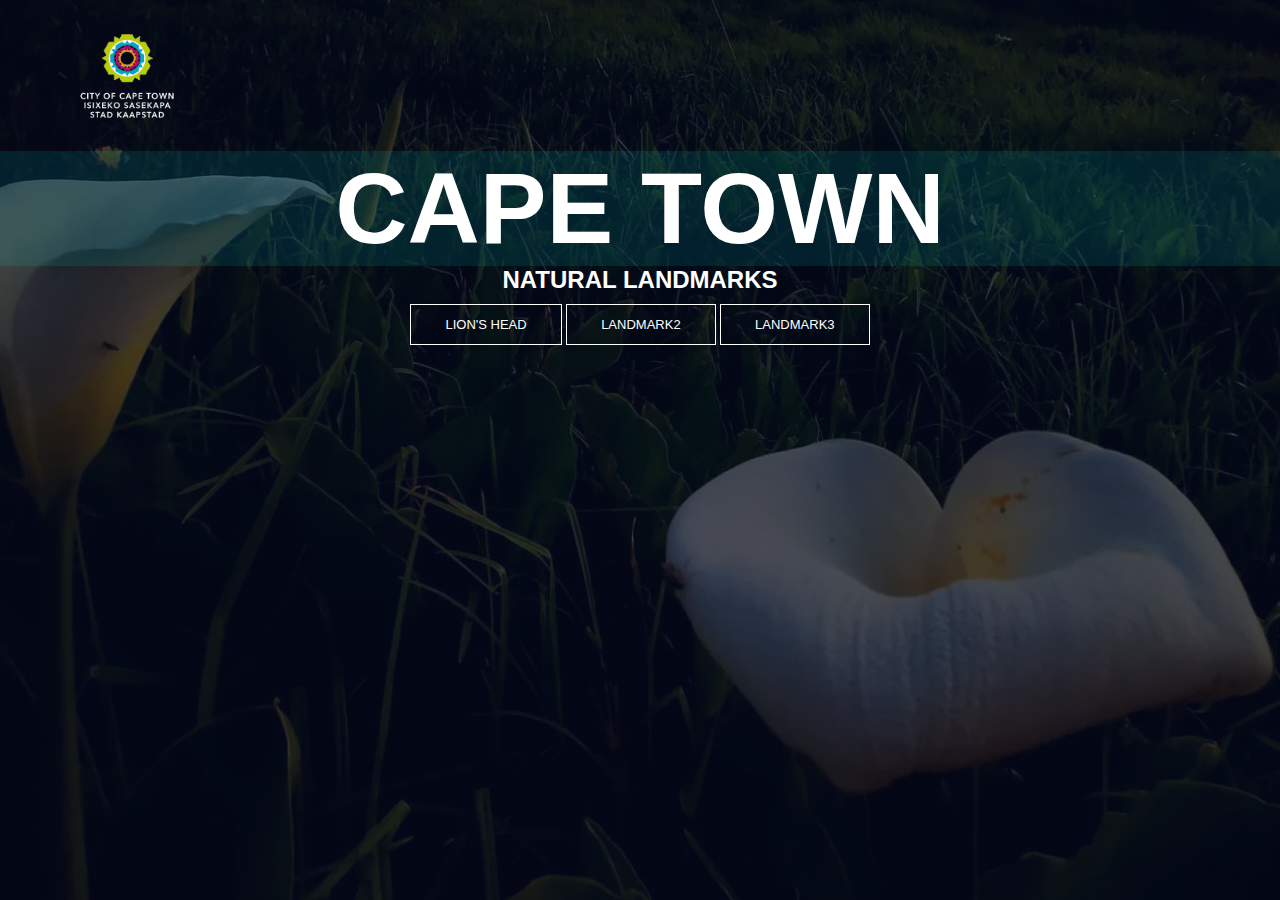
<file: index.html>
<!DOCTYPE html>
<html lang="en">
<head>
    <meta charset="UTF-8">
    <meta http-equiv="X-UA-Compatible" content="IE=edge">
    <meta name="viewport" content="width=device-width, initial-scale=1.0">
    <title>Document</title>
    <link rel="stylesheet" href="style.css">
</head>
<bod>
    <section class="hearder">
        <nav>
            <img src="images/logo.png" alt="logo">
        </nav>

        
            <h1 id="homeh1">CAPE TOWN</h1>
            <h2>NATURAL LANDMARKS</h2>

        <div class="pageslinks">
            <a class="links" href="pages/lions-head.html">LION'S HEAD</a>
            <a class="links" href="">LANDMARK2</a>
            <a class="links" href="">LANDMARK3</a>
        </div>
        
    </section>    
</body>
</html>
</file>
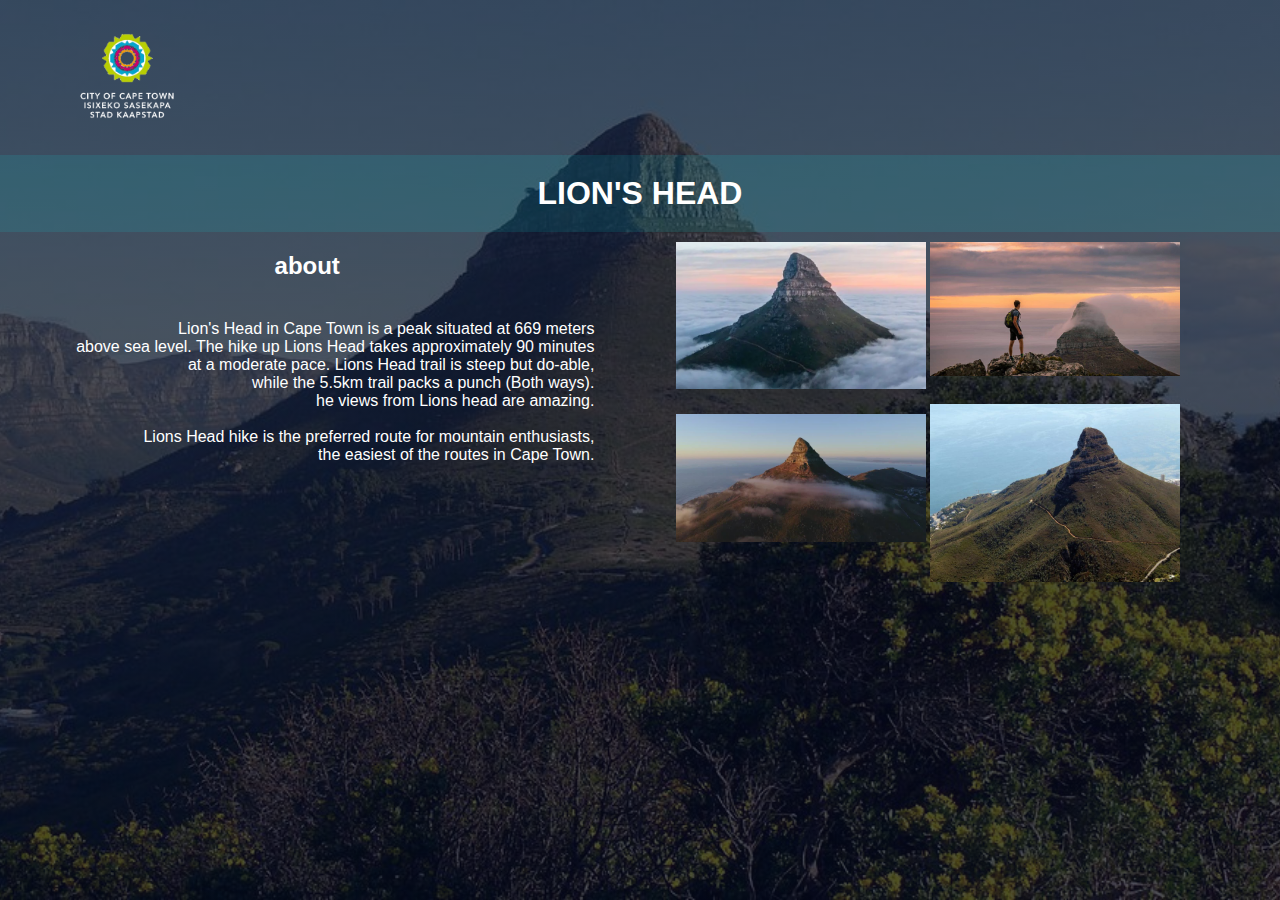
<file: pages/lions-head.html>
<!DOCTYPE html>
<html lang="en">
<head>
    <meta charset="UTF-8">
    <meta http-equiv="X-UA-Compatible" content="IE=edge">
    <meta name="viewport" content="width=device-width, initial-scale=1.0">
    <title>Lion's head</title>
    <link rel="stylesheet" href="../style.css">
</head>
<bod>
    <section class="lionshead">
        <nav>
           <a class="home" href="../index.html"><img src="../images/logo.png" alt="logo"></a>
        </nav>

        <div id="headbox">

            <h1>
                LION'S HEAD
            </h1>

            <div class="aboutbox">
                <h2>
                        about
                </h2>

                <p> Lion's Head in Cape Town is a peak situated at 669 meters<br>
                    above sea level. The hike up Lions Head takes approximately 90 minutes<br>
                    at a moderate pace. Lions Head trail is steep but do-able,<br>
                    while the 5.5km trail packs a punch (Both ways). <br>
                    he views from Lions head are amazing.
                <br>
                <br>
                    Lions Head hike is the preferred route for mountain enthusiasts, <br>
                    the easiest of the routes in Cape Town.
                </p>
            </div>

            <div id="gallary">                
                <img id="img1" class="images" src="../images/gallary/1.jpg">
                <img id="img2" class="images" src="../images/gallary/2.jpg">
                <img id="img4" class="images" src="../images/gallary/3.jpg">
                <img id="img3" class="images" src="../images/gallary/4.jpg"> 
            </div>

        </div>
        
    </section>    
</body>
</html>
</file>
<file: style.css>
/* home page */
*{
    margin: 0;
    padding: 0;
    font-family: Arial;
    color: rgb(255, 255, 255);
}

.hearder{
    min-height: 100vh;
    width: 100%;
    background-image: linear-gradient(rgba(4,9,30,0.7), rgba(4,9,30,0.7)), url(images/fl.jpg);
    background-position: center;
    background-size: cover;
    position: relative;
    text-align: center;

}

nav{
    display: flex;
    padding: 2% 6%;
    justify-content: space-between;
    align-items: center;
}
nav img{
    width: 100px;
}

#homeh1{
    background-color:rgba(0, 255, 255, 0.1);
    font-size: 100px;
}
.pageslinks{
    margin: 10px;
}

.links{
    display: inline-block;
    text-decoration: none;
    border: 1px solid #fff;
    padding: 12px 34px;
    font-size: 13px;
    background: transparent;
    position: relative;
    cursor: pointer;
}
.links:hover{
    border: 1px solid #00ff00;
    background: #194b19;
    transition: 0.5s;
}

/* lion's head page */
.lionshead{
    min-height: 100vh;
    width: 100%;
    background-image: linear-gradient(rgba(4,9,30,0.7), rgba(4,9,30,0.7)), url(images/lionbg.jpg);
    background-position: center;
    background-size: cover;
    position: relative;
}
#headbox{
    height: 350px;    
}
#headbox h1{
    background-color:rgba(0, 255, 255, 0.1);
    padding: 20px;
    display: block;
    text-align: center;

}
.aboutbox{
    border: #ffffff;
    display: inline-block;
    position: absolute;
    width: 48%;
}
.aboutbox h2{
    padding: 20px;
    text-align: center;
}
.aboutbox p{
    padding: 20px;
    text-align: right;
}

#gallary{
    display: inline-block;
    position: absolute;
    width: 48%;
    height: 320px;
    right: 0px;
}
.images{
    height: auto;
    width: 250px;
}
#img1{
    display: inline-block;
    position: absolute;
    top: 10px;
    left: 10px;
}
#img2{
    display: inline-block;
    position: absolute;
    top: 10px;
    right: 100px;
}
#img3{
    display: inline-block;
    position: absolute;
    bottom: -30px;
    right: 100px;
}
#img4{
    display: inline-block;
    position: absolute;
    bottom: 10px;
    left: 10px;
}
</file>
